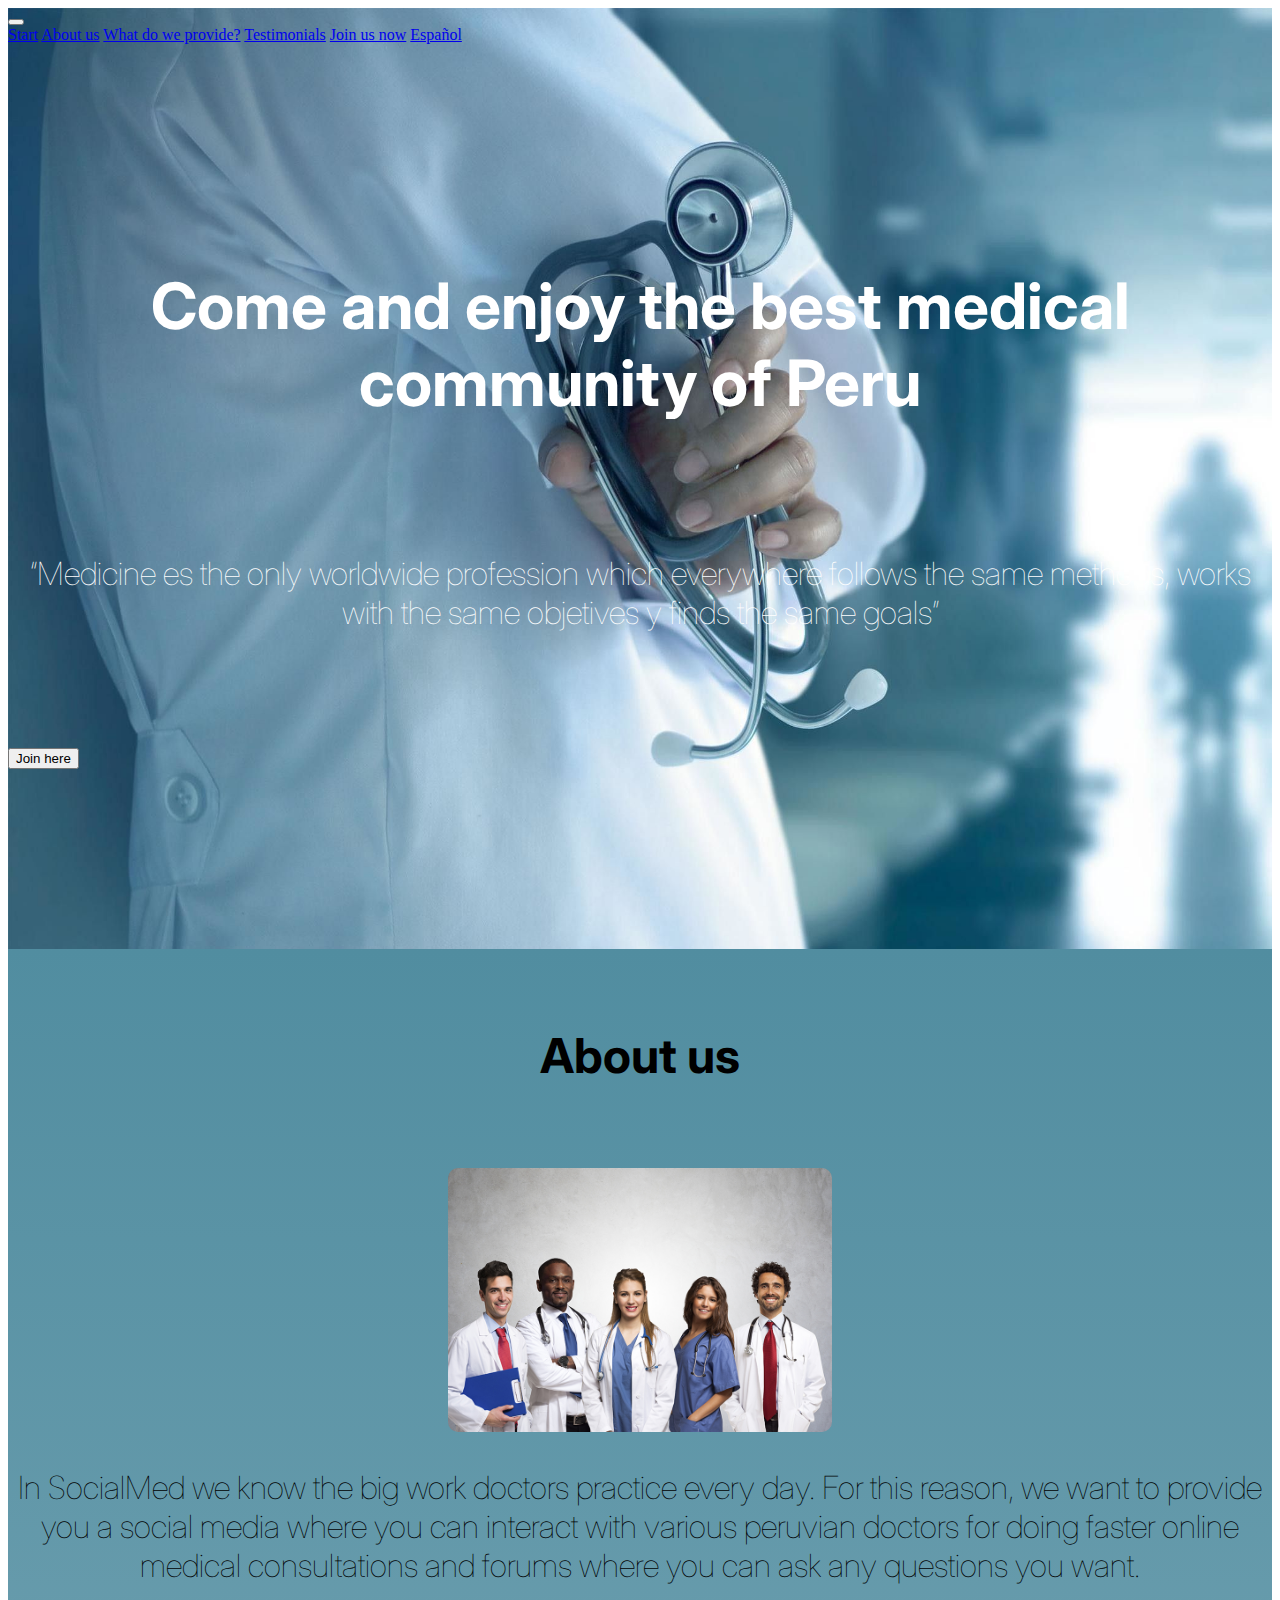
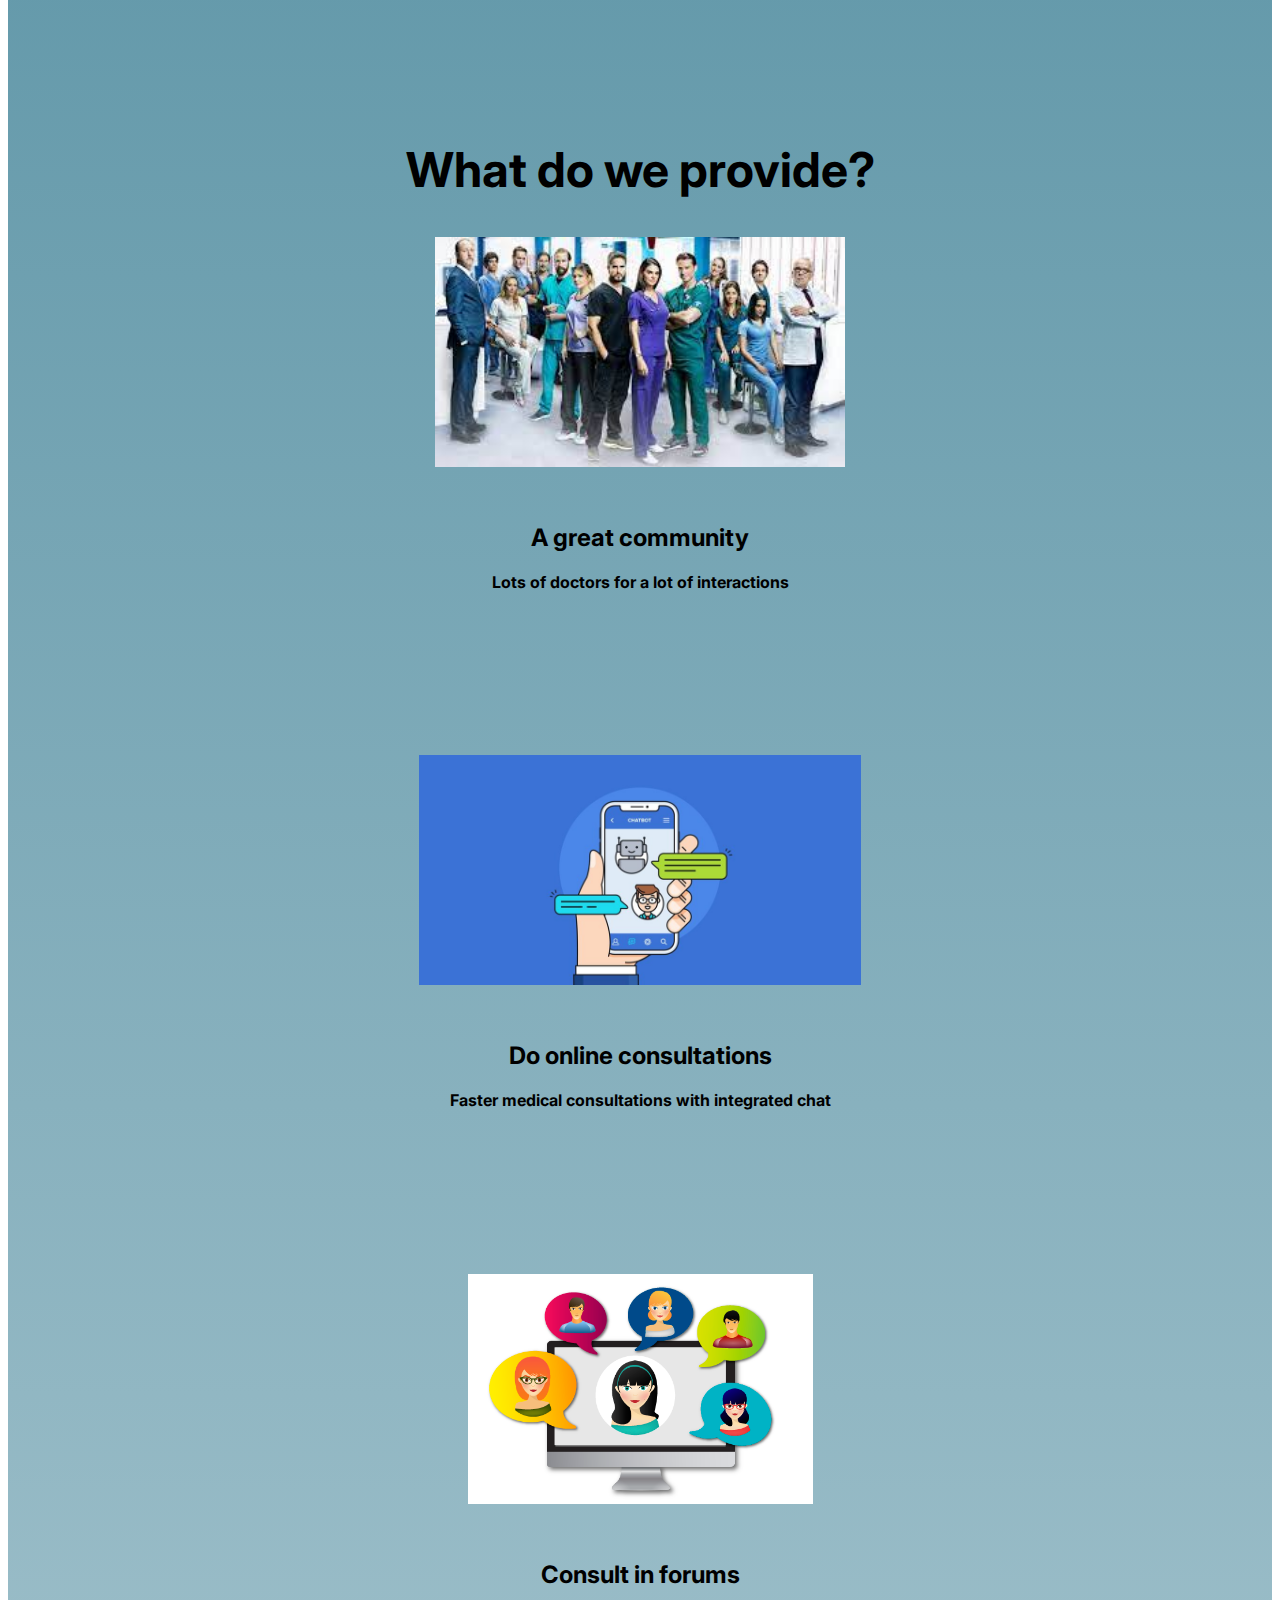
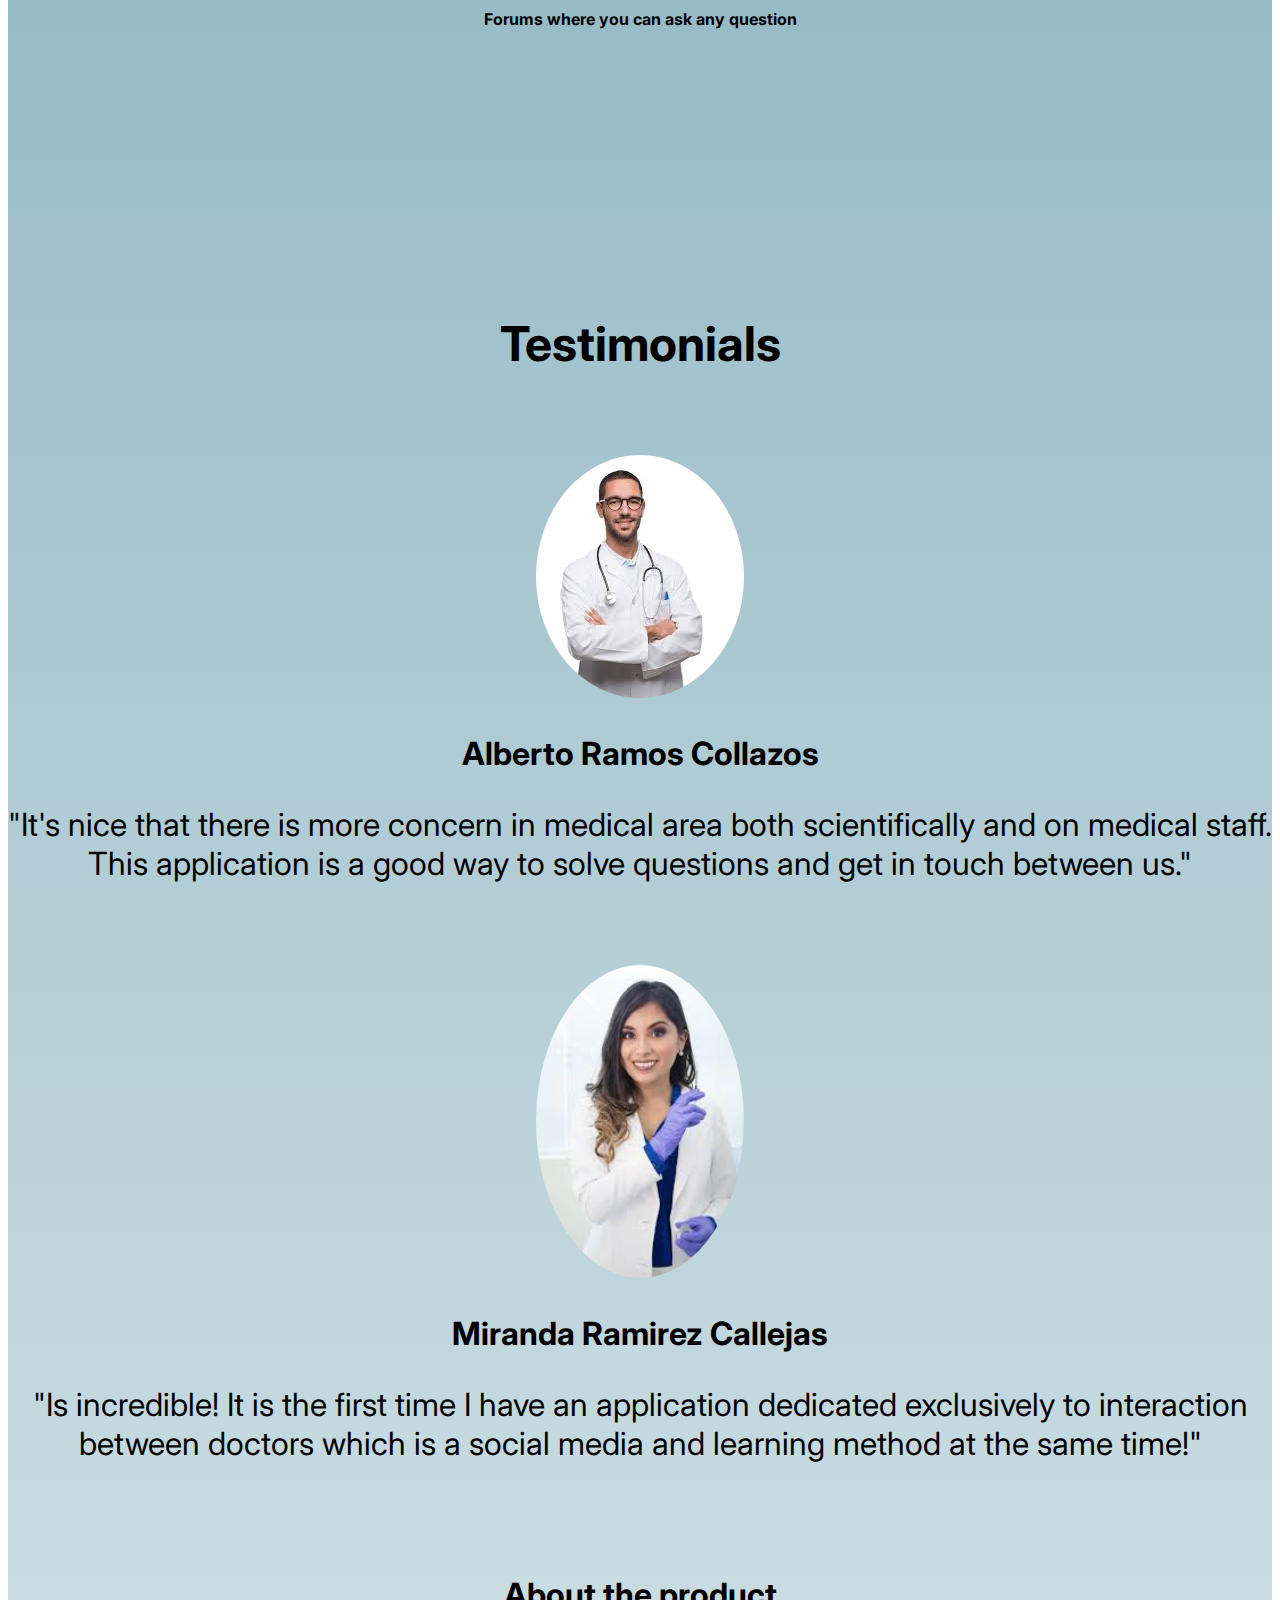
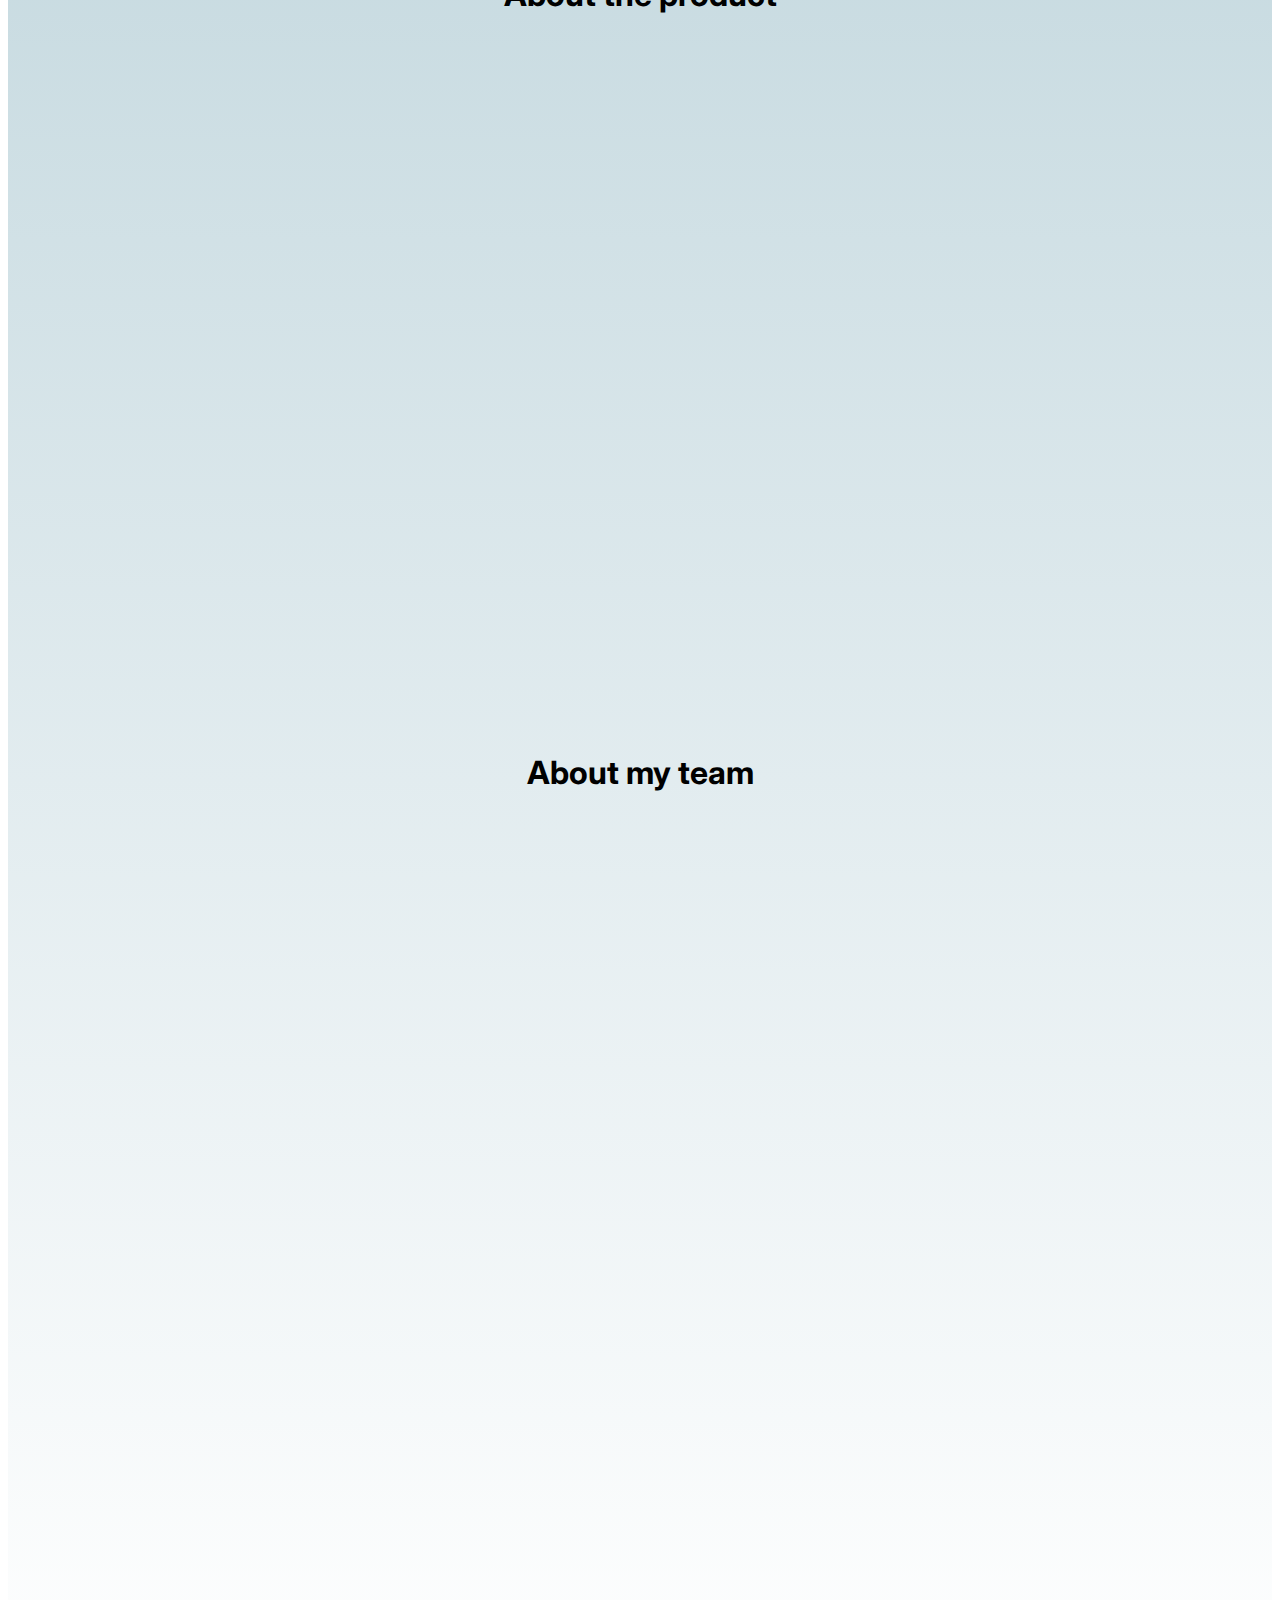
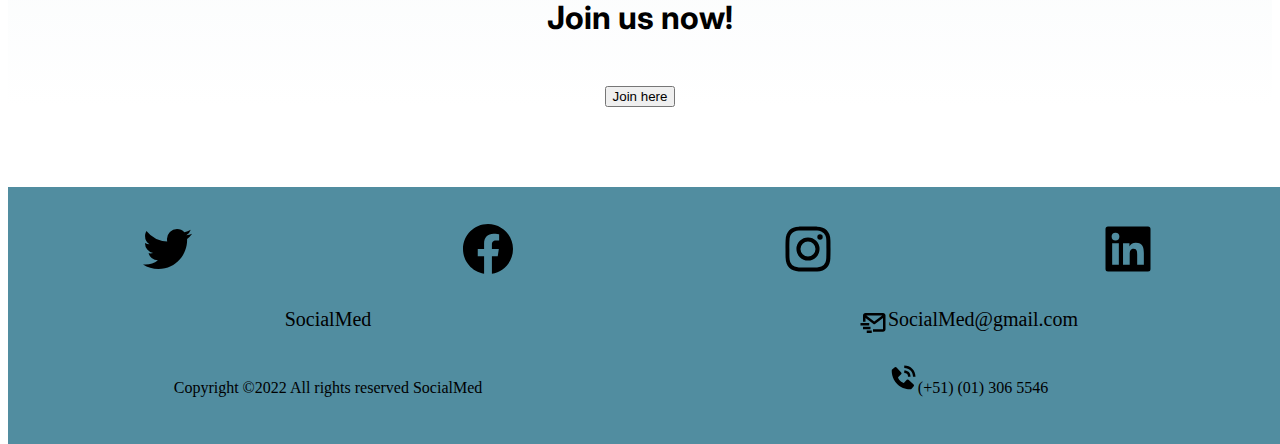
<file: index.html>
<!DOCTYPE html>
<html lang="en">
<head>
    <meta charset="UTF-8">
    <meta name="viewport" content="width=device-width, initial-scale=1">
    <script src="https://cdn.jsdelivr.net/npm/bootstrap@5.1.3/dist/js/bootstrap.bundle.min.js" integrity="sha384-ka7Sk0Gln4gmtz2MlQnikT1wXgYsOg+OMhuP+IlRH9sENBO0LRn5q+8nbTov4+1p" crossorigin="anonymous"></script>
    <link rel="stylesheet" href="styles/styles.css">
    <link href="https://cdn.jsdelivr.net/npm/bootstrap@5.1.3/dist/css/bootstrap.min.css" rel="stylesheet" integrity="sha384-1BmE4kWBq78iYhFldvKuhfTAU6auU8tT94WrHftjDbrCEXSU1oBoqyl2QvZ6jIW3" crossorigin="anonymous">
    <link rel="preconnect" href="https://fonts.googleapis.com">
    <link rel="preconnect" href="https://fonts.gstatic.com" crossorigin>
    <link href="https://fonts.googleapis.com/css2?family=Inter:wght@300;400&display=swap" rel="stylesheet">
    <title>SocialMed</title>
</head>
<body>

<div class="container-fluid" id="cover">

    <nav class="navbar navbar-expand-lg navbar-dark">
        <div class="container-fluid">
            <button class="navbar-toggler" type="button" data-bs-toggle="collapse" data-bs-target="#navbarNavAltMarkup" aria-controls="navbarNavAltMarkup" aria-expanded="false" aria-label="Toggle navigation">
                <span class="navbar-toggler-icon"></span>
            </button>
            <div class="collapse navbar-collapse" id="navbarNavAltMarkup">
                <div class="navbar-nav">
                    <a class="nav-link" href="#1a">Start</a>
                    <a class="nav-link" href="#as">About us</a>
                    <a class="nav-link" href="#wp">What do we provide?</a>
                    <a class="nav-link" href="#t">Testimonials</a>
                    <a class="nav-link" href="#ju">Join us now</a>
                    <a class="nav-link" href="es/index.html">Español</a>
                </div>
            </div>
        </div>
    </nav>

    <h1 class="title">Come and enjoy the best medical community of Peru</h1>
    <h2 class="subtitle">“Medicine es the only worldwide profession which everywhere follows
        the same methods, works with the same objetives y finds the same goals” </h2>
    <div class="d-grid gap-2 col-2 mx-auto">
        <button class="btn btn-primary" type="button" id="call-to-action-cover" onclick="window.location.href='https://movilrent-socialmed.web.app/home'">Join here</button>
    </div>
</div>

<div class="container-fluid" id="sections">


    <div class="about_us" id="as">
        <h1 class="section_title">About us</h1>
        <div class="container">
            <div class="row align-items-center">
                <div class="col-md">
                    <img src="media/img_about_us.jpg" class="image_as" alt="Doctors">
                </div>
                <div class="col-md">
                    <p>
                        In SocialMed we know the big work doctors practice every day. For this reason, we want to provide you a social media where you can interact with various peruvian doctors for doing faster online medical consultations and forums where you can ask any questions you want.
                    </p>
                </div>
            </div>
        </div>
    </div>
<div class="what-do-we-provide" id="wp">
        <h1 class="section_title"> What do we provide?</h1>

        <div class="row row-cols-1 row-cols-lg-3 g-4 ">
            <div class="col">

                <div class="card"  style=" height: 30rem;">
                    <img class="card-img-top" src="media/img_card1.jpg" alt="Card image cap" height="230vh">
                    <div class="card-body" style="padding-top: 2rem;">
                        <h2>A great community</h2>
                        <p class="card-text" style="margin-top: 1rem;">Lots of doctors for a lot of interactions</p>
                    </div>
                </div>
            </div>
            <div class="col">
                <div class="card" style="height: 30rem;" >
                    <img class="card-img-top" src="media/img_card2.jpg" alt="Card image cap" height="230vh">
                    <div class="card-body" style="padding-top: 2rem;">
                        <h2>Do online consultations</h2>
                        <p class="card-text" style="margin-top: 1rem;">Faster medical consultations with integrated chat</p>
                    </div>
                </div>
            </div>
            <div class="col">
                <div class="card" style="height: 30rem;">
                    <img class="card-img-top" src="media/img_card3.png" alt="Card image cap" height="230vh">
                    <div class="card-body" style="padding-top: 2rem;">
                        <h2>Consult in forums</h2>
                        <p class="card-text" style="margin-top: 1rem;">Forums where you can ask any question</p>
                    </div>
                </div>

            </div>
        </div>

    </div>

    <div class="testimonials" id="t" class="section_title">
        <h1 class="section_title">Testimonials</h1>
        <div class="container">
            <div class="row">
                <div class="col-md">
                    <img src="media/img_testimony1.jpg" class="image_ts" alt="Testimony">
                </div>
                <div class="col-md">
                    <p id="title_test1">
                        Alberto Ramos Collazos
                    </p>
                    <p>
                        "It's nice that there is more concern in medical area both scientifically and on medical staff. This application is a good way to solve questions and get in touch between us."
                    </p>
                </div>
            </div>
        </div>
        <div class="container">
            <div class="row">
                <div class="col-sm">
                    <img src="media/img_testimony2.jpg" class="image_ts" alt="Testimony">
                </div>
                <div class="bold_ts col-sm">
                    <p id="title_test2">
                        Miranda Ramirez Callejas
                    </p>
                    <p>
                        "Is incredible! It is the first time I have an application dedicated exclusively to interaction between doctors which is a social media and learning method at the same time!"
                    </p>
                </div>
            </div>
        </div>
    </div>
    <div class="about_product" id="ap" class="section_title" style="margin-top: 5rem">
        <h1>About the product</h1>
		<div class="embed-container">
			<iframe width="700" height="394" src="https://www.youtube-nocookie.com/embed/S_KOoMn5Tjs" title="YouTube video player" 
			frameborder="0" allow="accelerometer; autoplay; clipboard-write; encrypted-media; gyroscope; picture-in-picture" allowfullscreen></iframe>
		</div>
    </div>
    <div class="about_team" id="at" class="section_title" style="margin-top: 20rem; margin-bottom: 20rem">
        <h1>About my team</h1>
		<div class="embed-container">
			<iframe width="700" height="394" src="https://www.youtube-nocookie.com/embed/1hYW8MrLmZ0" title="YouTube video player" 
			frameborder="0" allow="accelerometer; autoplay; clipboard-write; encrypted-media; gyroscope; picture-in-picture" allowfullscreen></iframe>
		</div>
    </div>

    <div class="join_us" id="ju" class="section_title">
        <h1>Join us now!</h1>
        <div class="d-grid gap-2 col-2 mx-auto" id="boton">
            <button class="btn btn-primary" type="button" onclick="window.location.href='https://movilrent-socialmed.web.app/home'">Join here</button>
        </div>
    </div>

    <!––Coloquen aquí las secciones -->
</div>
<footer>
    <figure class="content_logos">
        <a href="https://twitter.com"><img src="media/bxl-twitter.svg" alt="Logo-Twitter"></a>
        <a href="https://www.facebook.com"><img src="media/bxl-facebook-circle.svg" alt="Logo-Facebook"></a>
        <a href="https://www.instagram.com"><img src="media/bxl-instagram.svg" alt="Logo-Instagram"></a>
        <a href="https://www.linkedin.com"><img src="media/bxl-linkedin-square.svg" alt="Logo-Linkedin"></a>
    </figure>

    <div class="content_data">
        <div id="c_1" class="Content"><p class="par_brand">SocialMed</p></div>
        <div id="c_2" class="Content"><img src="media/bx-mail-send.svg" alt="Logo_Mail"><p class="Email">SocialMed@gmail.com</p></div>
    </div>
    <div class="content_data2">
        <div id="c_3" class="Content"><p class="copyright">Copyright ©2022 All rights reserved SocialMed</p></div>
        <div id="c_4" class="Content"><img src="media/bxs-phone-call.svg" alt="Logo_Phone"><p class="number">(+51) (01) 306 5546</p></div>
    </div>
</footer>
</body>
</html>
</file>
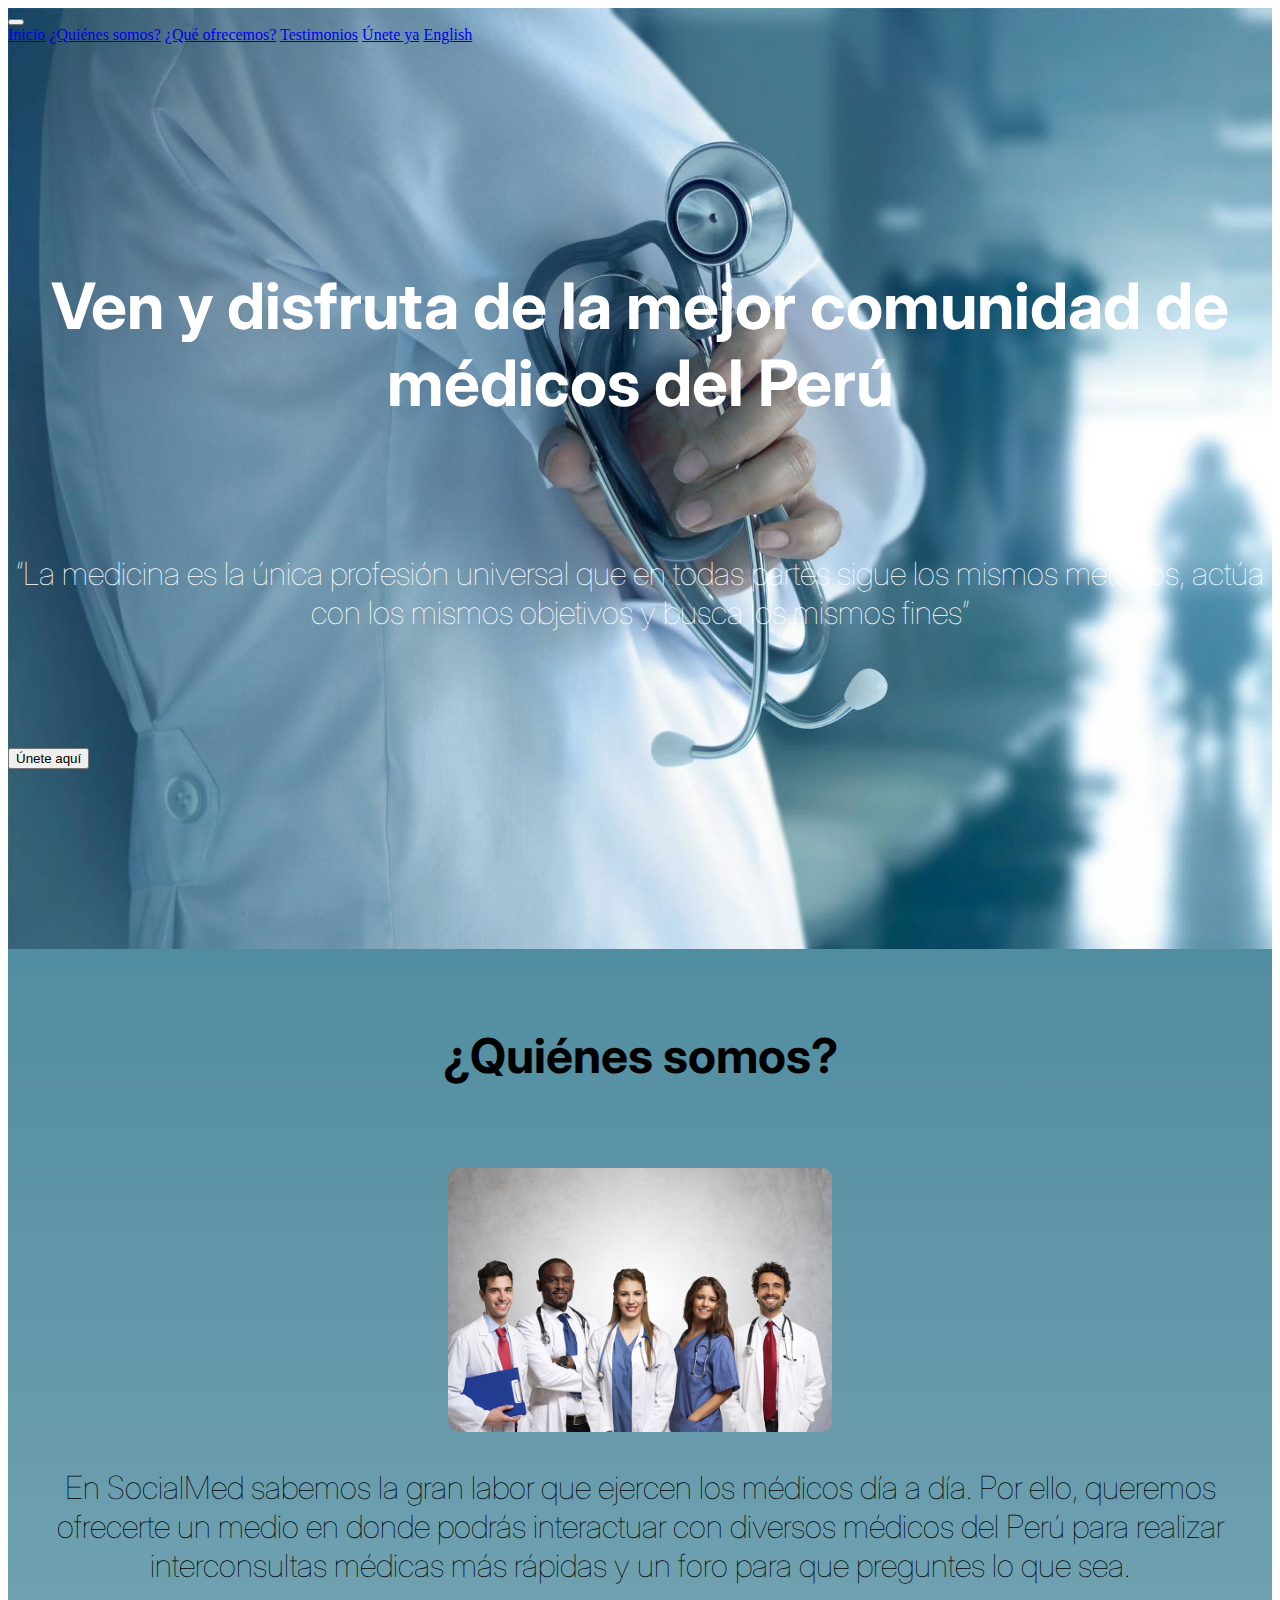
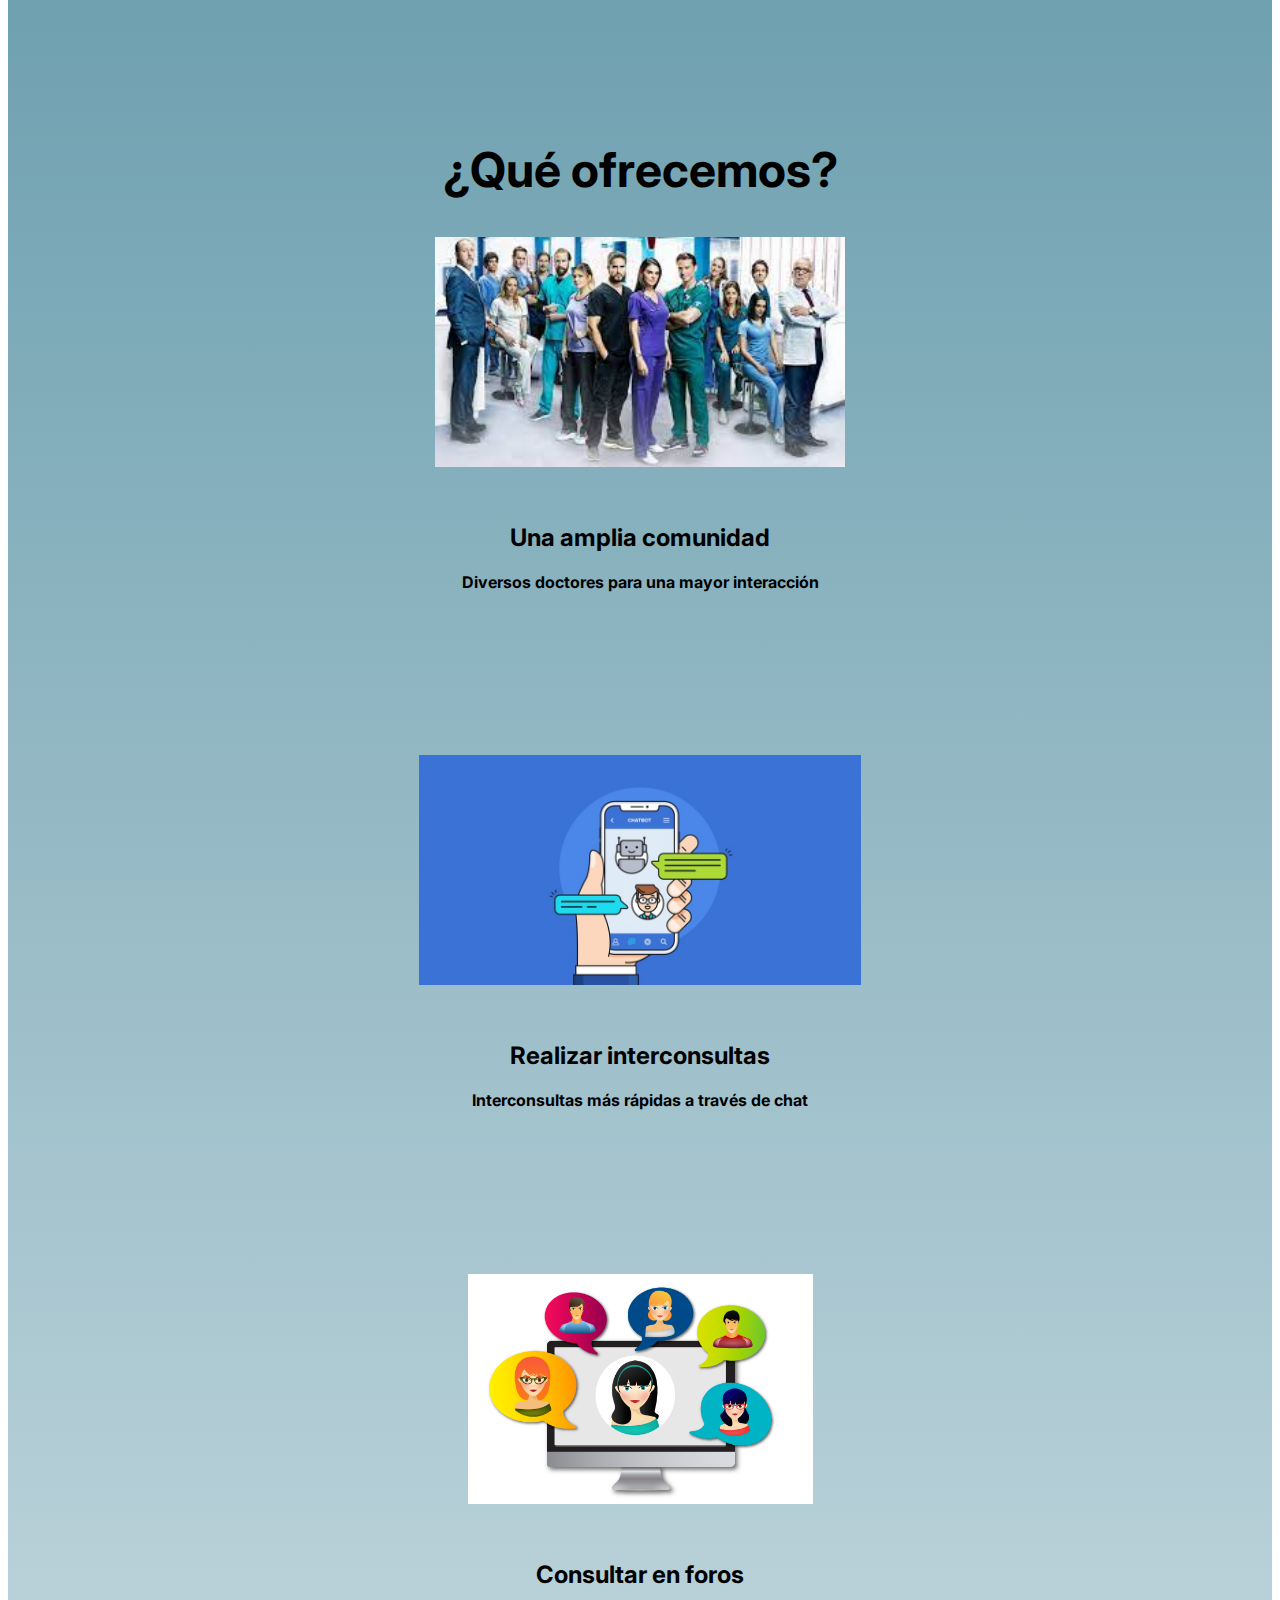
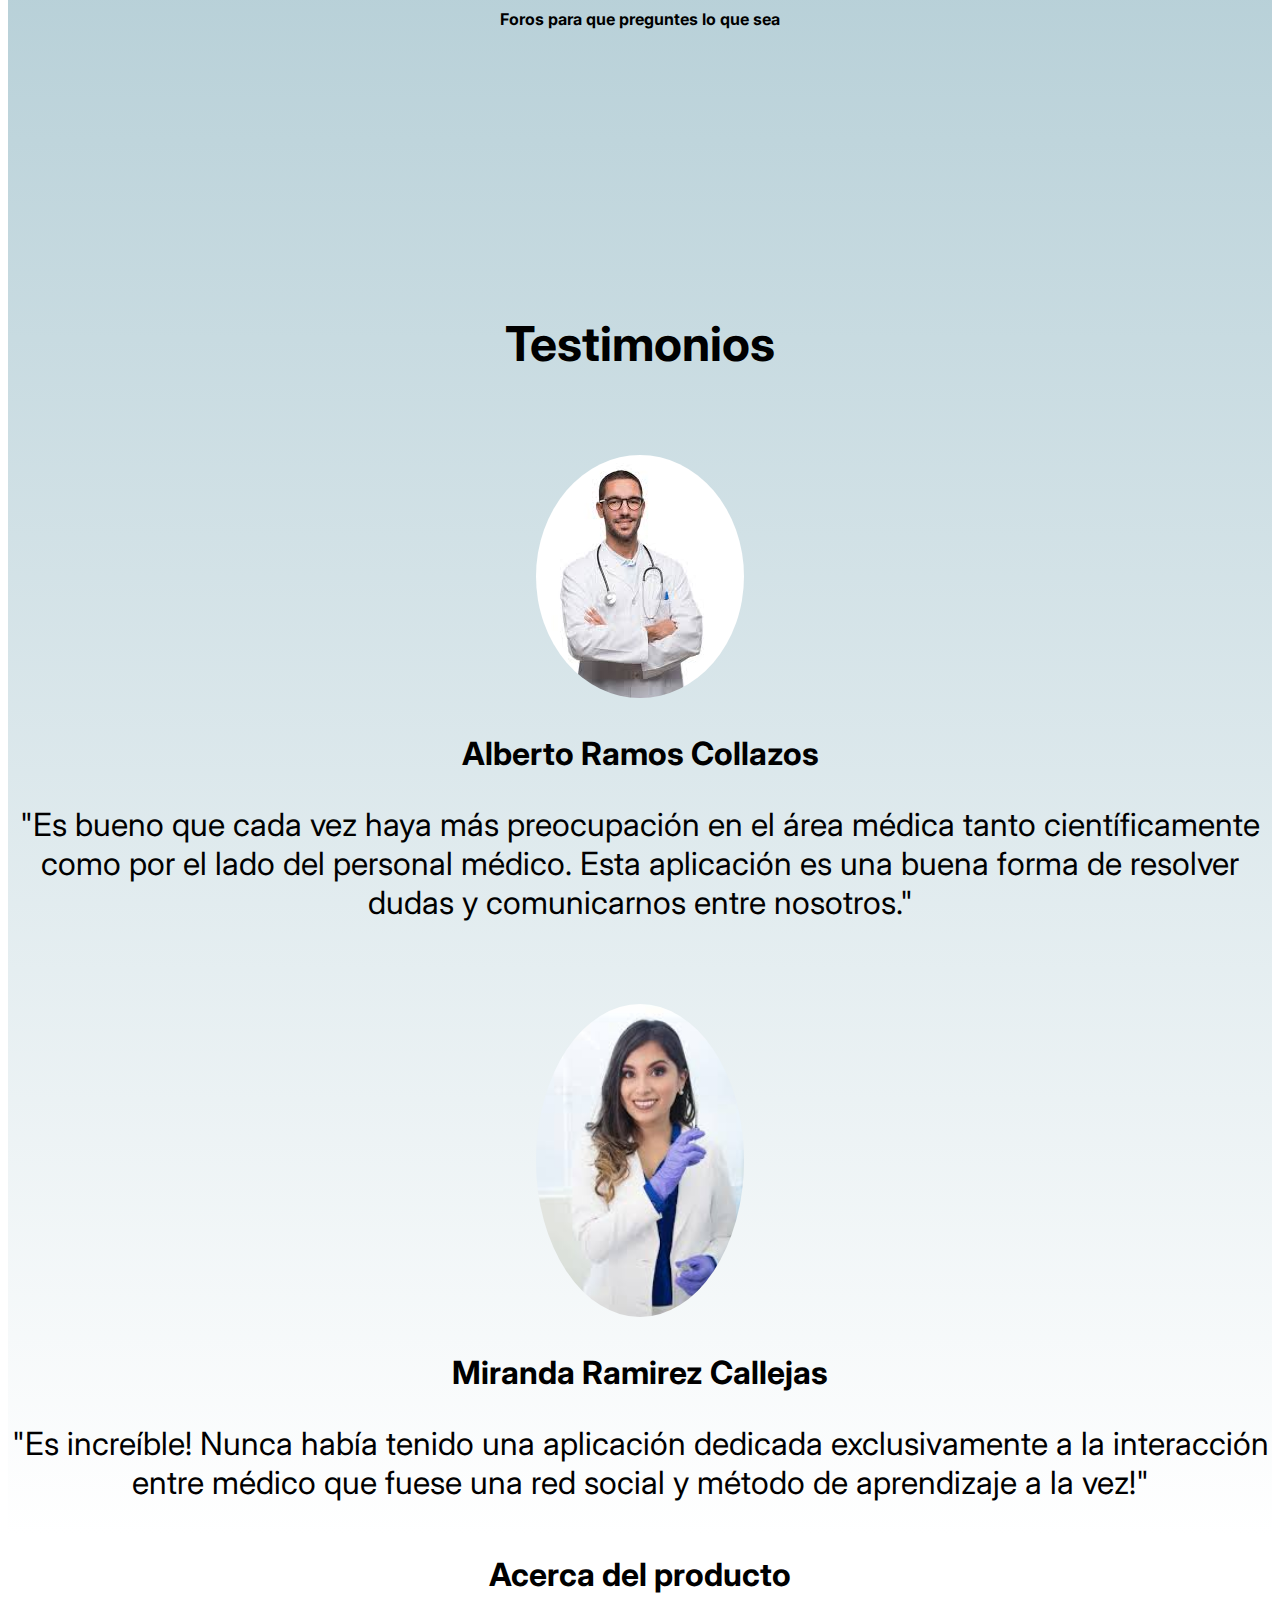
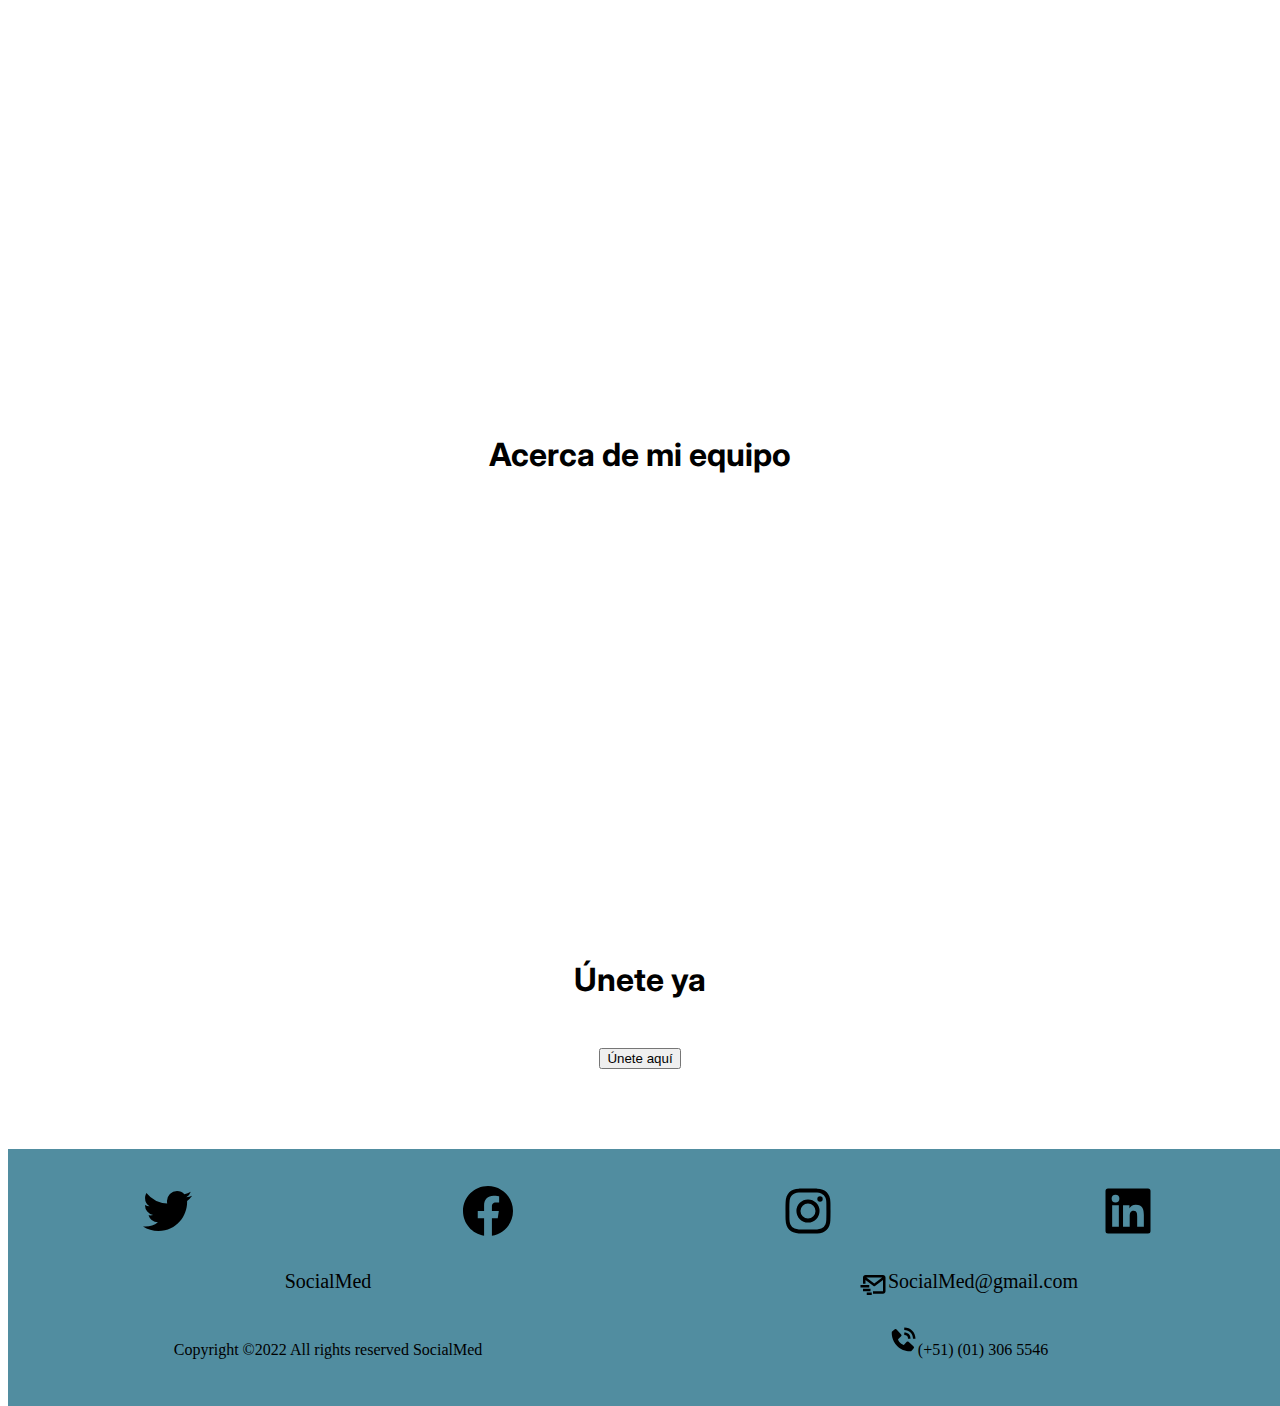
<file: es/index.html>
<!DOCTYPE html>
<html lang="es">
<head>
    <meta charset="UTF-8">
    <meta name="viewport" content="width=device-width, initial-scale=1">
    <script src="https://cdn.jsdelivr.net/npm/bootstrap@5.1.3/dist/js/bootstrap.bundle.min.js" integrity="sha384-ka7Sk0Gln4gmtz2MlQnikT1wXgYsOg+OMhuP+IlRH9sENBO0LRn5q+8nbTov4+1p" crossorigin="anonymous"></script>
    <link rel="stylesheet" href=" ../styles/styles.css">
    <link href="https://cdn.jsdelivr.net/npm/bootstrap@5.1.3/dist/css/bootstrap.min.css" rel="stylesheet" integrity="sha384-1BmE4kWBq78iYhFldvKuhfTAU6auU8tT94WrHftjDbrCEXSU1oBoqyl2QvZ6jIW3" crossorigin="anonymous">
    <link rel="preconnect" href="https://fonts.googleapis.com">
    <link rel="preconnect" href="https://fonts.gstatic.com" crossorigin>
    <link href="https://fonts.googleapis.com/css2?family=Inter:wght@300;400&display=swap" rel="stylesheet">
    <title>SocialMed</title>
</head>
<body>

<div class="container-fluid" id="cover">

    <nav class="navbar navbar-expand-lg navbar-dark">
        <div class="container-fluid">
            <button class="navbar-toggler" type="button" data-bs-toggle="collapse" data-bs-target="#navbarNavAltMarkup" aria-controls="navbarNavAltMarkup" aria-expanded="false" aria-label="Toggle navigation">
                <span class="navbar-toggler-icon"></span>
            </button>
            <div class="collapse navbar-collapse" id="navbarNavAltMarkup">
                <div class="navbar-nav">
                    <a class="nav-link" href="#1a">Inicio</a>
                    <a class="nav-link" href="#as">¿Quiénes somos?</a>
                    <a class="nav-link" href="#wp">¿Qué ofrecemos?</a>
                    <a class="nav-link" href="#t">Testimonios</a>
                    <a class="nav-link" href="#ju">Únete ya</a>
                    <a class="nav-link" href="../index.html">English</a>
                </div>
            </div>
        </div>
    </nav>

    <h1 class="title">Ven y disfruta de la mejor comunidad de médicos del Perú</h1>
    <h2 class="subtitle">“La medicina es la única profesión universal que en todas partes sigue
        los mismos métodos, actúa con los mismos objetivos y busca los mismos fines” </h2>
    <div class="d-grid gap-2 col-2 mx-auto">
        <button class="btn btn-primary" type="button" id="call-to-action-cover" onclick="window.location.href='https://movilrent-socialmed.web.app/home'">Únete aquí</button>
    </div>
</div>

<div class="container-fluid" id="sections">


    <div class="about_us" id="as">
        <h1 class="section_title">¿Quiénes somos?</h1>
        <div class="container">
            <div class="row align-items-center">
                <div class="col-md">
                    <img src="../media/img_about_us.jpg" class="image_as" alt="Doctores">
                </div>
                <div class="col-md">
                    <p>
                        En SocialMed sabemos la gran labor que ejercen los médicos día a día. Por ello, queremos ofrecerte un medio en donde podrás interactuar con diversos médicos del Perú para realizar interconsultas médicas más rápidas y un foro para que preguntes lo que sea.
                    </p>
                </div>
            </div>
        </div>
    </div>
<div class="what-do-we-provide" id="wp">
        <h1 class="section_title"> ¿Qué ofrecemos?</h1>

        <div class="row row-cols-1 row-cols-lg-3 g-4 ">
            <div class="col">

                <div class="card"  style=" height: 30rem;">
                    <img class="card-img-top" src="../media/img_card1.jpg" alt="Card image cap" height="230vh">
                    <div class="card-body" style="padding-top: 2rem;">
                        <h2>Una amplia comunidad</h2>
                        <p class="card-text" style="margin-top: 1rem;">Diversos doctores para una mayor interacción</p>
                    </div>
                </div>
            </div>
            <div class="col">
                <div class="card" style="height: 30rem;" >
                    <img class="card-img-top" src="../media/img_card2.jpg" alt="Card image cap" height="230vh">
                    <div class="card-body" style="padding-top: 2rem;">
                        <h2>Realizar interconsultas</h2>
                        <p class="card-text" style="margin-top: 1rem;">Interconsultas más rápidas a través de chat</p>
                    </div>
                </div>
            </div>
            <div class="col">
                <div class="card" style="height: 30rem;">
                    <img class="card-img-top" src="../media/img_card3.png" alt="Card image cap" height="230vh">
                    <div class="card-body" style="padding-top: 2rem;">
                        <h2>Consultar en foros</h2>
                        <p class="card-text" style="margin-top: 1rem;">Foros para que preguntes lo que sea</p>
                    </div>
                </div>

            </div>
        </div>

    </div>

    <div class="testimonials" id="t" class="section_title">
        <h1 class="section_title">Testimonios</h1>
        <div class="container">
            <div class="row">
                <div class="col-md">
                    <img src="../media/img_testimony1.jpg" class="image_ts" alt="Testimonioo">
                </div>
                <div class="col-md">
                    <p id="title_test1">
                        Alberto Ramos Collazos
                    </p>
                    <p>
                        "Es bueno que cada vez haya más preocupación en el área médica tanto científicamente como por el lado del personal médico. Esta aplicación es una buena forma de resolver dudas y comunicarnos entre nosotros."
                    </p>
                </div>
            </div>
        </div>
        <div class="container">
            <div class="row">
                <div class="col-sm">
                    <img src="../media/img_testimony2.jpg" class="image_ts" alt="Testimonio">
                </div>
                <div class="bold_ts col-sm">
                    <p id="title_test2">
                        Miranda Ramirez Callejas
                    </p>
                    <p>
                        "Es increíble! Nunca había tenido una aplicación dedicada exclusivamente a la interacción entre médico que fuese una red social y método de aprendizaje a la vez!"
                    </p>
                </div>
            </div>
        </div>
    </div>
</div>
<div class="about_product" id="ap" class="section_title">
    <h1>Acerca del producto</h1>
	<div class="embed-container">
			<iframe width="700" height="394" src="https://www.youtube-nocookie.com/embed/S_KOoMn5Tjs" title="YouTube video player" 
			frameborder="0" allow="accelerometer; autoplay; clipboard-write; encrypted-media; gyroscope; picture-in-picture" allowfullscreen></iframe>
	</div>
</div>
<div class="about_team" id="at" class="section_title">
    <h1>Acerca de mi equipo</h1>
	<div class="embed-container">
			<iframe width="700" height="394" src="https://www.youtube-nocookie.com/embed/1hYW8MrLmZ0" title="YouTube video player" 
			frameborder="0" allow="accelerometer; autoplay; clipboard-write; encrypted-media; gyroscope; picture-in-picture" allowfullscreen></iframe>
	</div>
</div>
    <div class="join_us" id="ju" class="section_title">
        <h1>Únete ya</h1>
        <div class="d-grid gap-2 col-2 mx-auto" id="boton">
            <button class="btn btn-primary" type="button" onclick="window.location.href='https://movilrent-socialmed.web.app/home'">Únete aquí</button>
        </div>

    <!––Coloquen aquí las secciones -->
</div>
<footer>
    <figure class="content_logos">
        <a href="https://twitter.com"><img src="../media/bxl-twitter.svg" alt="Logo-Twitter"></a>
        <a href="https://www.facebook.com"><img src="../media/bxl-facebook-circle.svg" alt="Logo-Facebook"></a>
        <a href="https://www.instagram.com"><img src="../media/bxl-instagram.svg" alt="Logo-Instagram"></a>
        <a href="https://www.linkedin.com"><img src="../media/bxl-linkedin-square.svg" alt="Logo-Linkedin"></a>
    </figure>

    <div class="content_data">
        <div id="c_1" class="Content"><p class="par_brand">SocialMed</p></div>
        <div id="c_2" class="Content"><img src="../media/bx-mail-send.svg" alt="Logo_Mail"><p class="Email">SocialMed@gmail.com</p></div>
    </div>
    <div class="content_data2">
        <div id="c_3" class="Content"><p class="copyright">Copyright ©2022 All rights reserved SocialMed</p></div>
        <div id="c_4" class="Content"><img src="../media/bxs-phone-call.svg" alt="Logo_Phone"><p class="number">(+51) (01) 306 5546</p></div>
    </div>
</footer>
</body>
</html>
</file>
<file: styles/styles.css>
.body{
    margin: 0;
    padding: 0;
}

#cover{
    margin: 0;
    padding-bottom: 20vh;
    background-image: url("../media/img_cover.jpg");
    background-size: cover;
}

.section_title{
    font-size: 3.0rem;
}

.title{
    padding-top: 20vh;
    color: white;
    text-align: center;
    font-family: 'Inter', sans-serif;
    font-size: 4rem;
}

.subtitle{
    padding-top: 10vh;
    color: white;
    text-align: center;
    font-family: 'Inter', sans-serif;
    font-size: 2rem;
    font-weight: lighter;
}

#call-to-action-cover{
    margin-top: 10vh;
    align-self: center;
}

#sections{
    height: 100%;
    background: linear-gradient(180deg, rgba(81,141,160,1) 0%, rgba(255,255,255,1) 100%);
}

.about_us{
    padding-top: 5vh;
    font-family: "Inter", sans-serif;
    text-align: center;
}

.testimonials{
    padding-top: 10vh;
    font-family: "Inter", sans-serif;
    font-weight: bold;
    text-align: center;
}

.join_us{
    padding-top: 5vh;
    font-family: "Inter", sans-serif;
    text-align: center;
}
.about_product {
    font-family: "Inter", sans-serif;
    text-align: center;
}
.about_team {
    font-family: "Inter", sans-serif;
    text-align: center;
}

#boton{
    margin-top: 3rem;
}

#title_test1{
    font-weight: bold;
}

#title_test2{
    font-weight: bold;
}

.container {
    font-family: 'Inter', sans-serif;
    padding-top: 50px;
    position: relative;
    display: flex;
    justify-content: center;
    align-items: center;
}

.image_as {
    align-items: center;
    width: 30vw;
    border-radius: 10px;
}

.image_ts {
    width: 13rem;
    border-radius: 50%;
}

.container p
{
    font-weight: lighter;
    text-align: center;
    font-size: 2rem;
}

.column-md{
    align-items: center;
}
.card{
    margin: 3vw;
}

footer{
    position: absolute;
    width:100%;
    height:25%;
    padding-top: 2rem;
    margin-top: 5rem;
    background-color: #518DA0;
    overflow: hidden;
}

.content_logos, .content_data, .content_data2{
    display: flex;
    width: 100%;
    margin:0;
    padding: 0;
    text-align: center;
    flex-wrap: nowrap;
    justify-content: space-around;
}

.content_logos img{
    height: 60px;
    width: 60px;
}
.Content{
    display: flex;
    width:50%;
    height: 25%;
    justify-content: center;
}
.Content img{
    height:30px;
    width:30px;
    margin: 0;
    padding: 0;
}
.content_data p{
    font-size: 20px;
    padding: 0;
    margin:0;
}
.content_data, .content_data2{
    margin-top: 25px
}
.what-do-we-provide{
    padding-top: 10vh;
    font-family: "Inter", sans-serif;
    font-weight: bold;
    text-align: center;
}

@media (min-width: 0px) and (max-width: 800px){
    .title{
        padding-top: 20vh;
        color: white;
        text-align: center;
        font-family: 'Inter', sans-serif;
        font-size: 1.5rem;
    }

    .subtitle{
        padding-top: 10vh;
        color: white;
        text-align: center;
        font-family: 'Inter Light', sans-serif;
        font-size: 1rem;
    }
    .image_as {
        align-items: center;
        width: 300px;
    }
    .container p
    {
        font-weight: lighter;
        text-align: center;
        font-size: 1rem;
        margin-top: 2vw;
    }
    footer{
        height: 50%;
    }
    .content_data, .content_data2{
        flex-direction: column;
    }
    .Content {
        margin: 0 0 50px 150px;
    }
	.embed-container {
    position: relative;
    padding-bottom: 56.25%;
    height: 0;
    overflow: hidden;
	}
	.embed-container iframe {
    position: absolute;
    top:0;
    left: 0;
    width: 100%;
    height: 100%;
	}
}

@media (min-width: 800px) and (max-width: 1200px){
    .title{
        padding-top: 20vh;
        color: white;
        text-align: center;
        font-family: 'Inter', sans-serif;
        font-size: 2rem;
    }

    .subtitle{
        padding-top: 10vh;
        color: white;
        text-align: center;
        font-family: "Inter Light", sans-serif;
        font-size: 2rem;
    }
    .image_as {
        align-items: center;
        width: 350px;
    }
    .container p
    {
        font-weight: lighter;
        text-align: center;
        font-size: 1.5rem;
    }
}

@media (max-height: 700px) {
    footer {
        padding: 10px;
    }
    .content_data2 p {
        font-size: 14px;
    }
}
</file>
